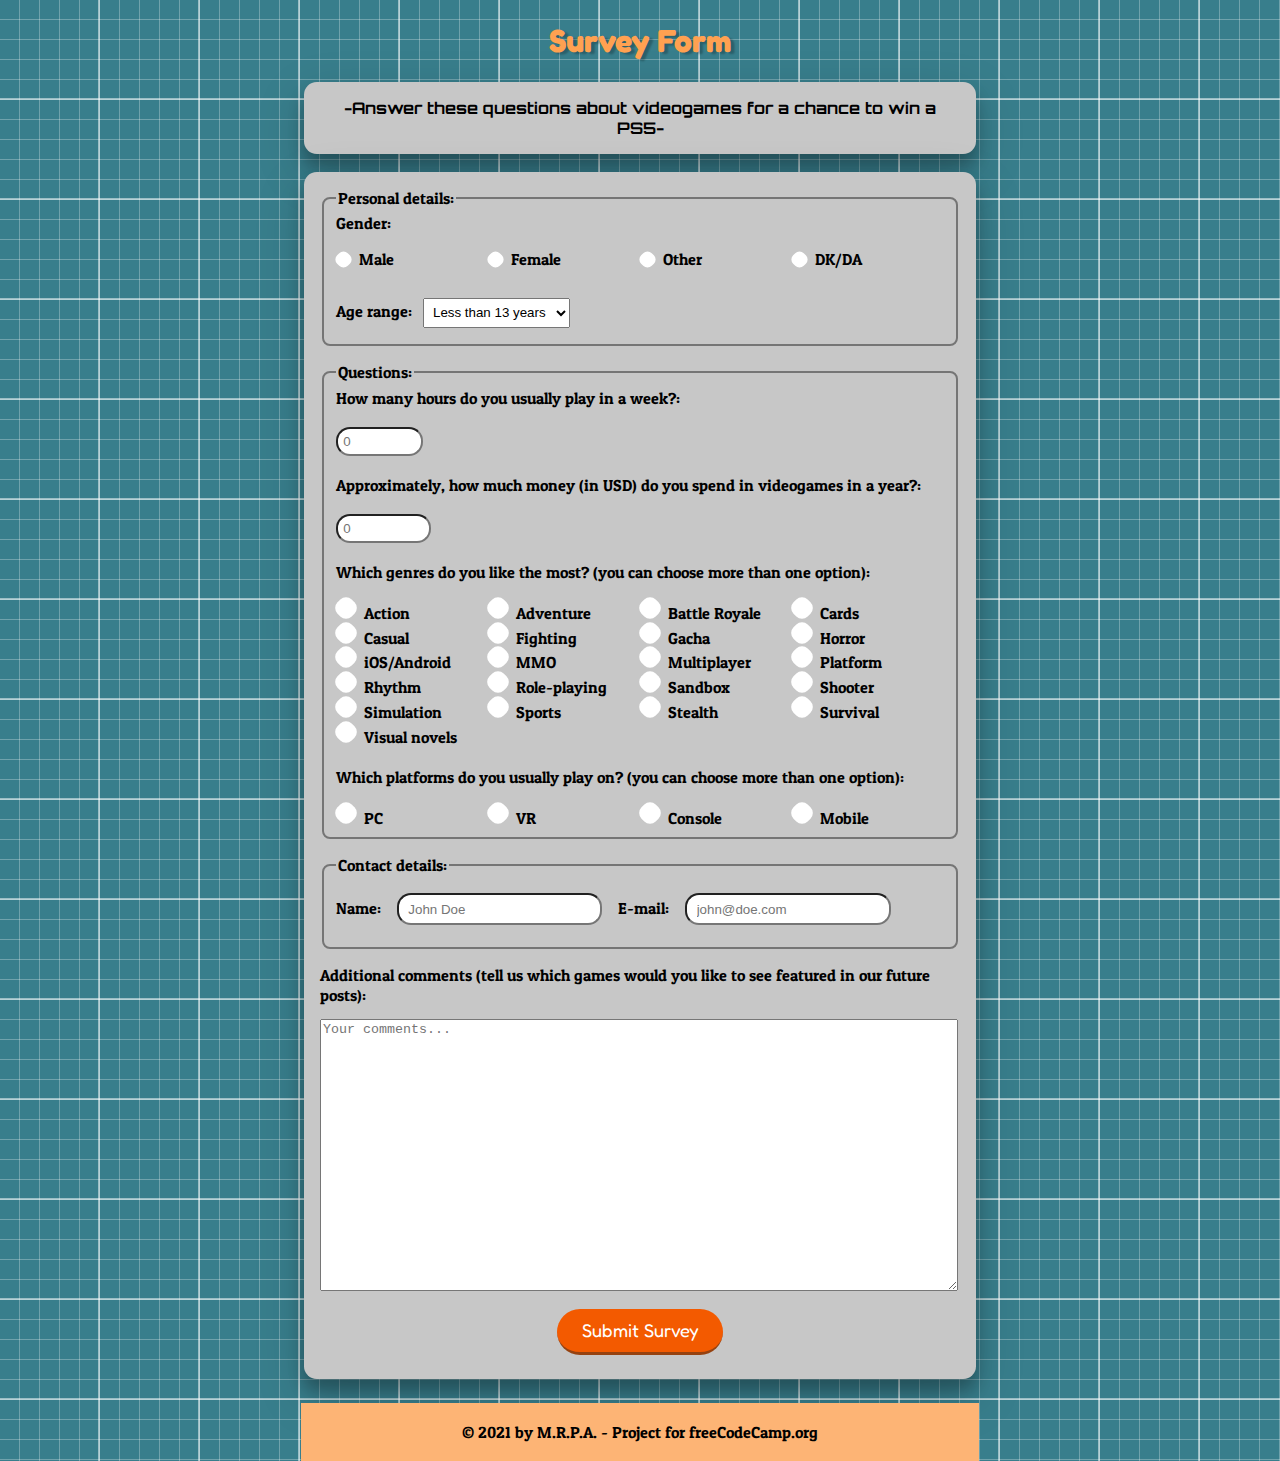
<file: fcc_projects/web_design/survey_form/index.html>
<!DOCTYPE html>
<html lang="en">
	<head>
		<link rel="stylesheet" href="styles.css" type="text/css">
		<link href="https://fonts.googleapis.com/css2?family=Fredoka+One&family=Patua+One&family=Orbitron:wght@500;700&display=swap" rel="stylesheet">
		<meta content="width=device-width, initial-scale=1" name="viewport"/>
		<title>Survey-Form</title>
	</head>
	<body>
		<script src="https://cdn.freecodecamp.org/testable-projects-fcc/v1/bundle.js"></script>
		<h1 id="title">Survey Form</h1>

		<p id="description">-Answer these questions about videogames for a chance to win a PS5-</p>
		<br>

		<form id="survey-form" action="#">
			<fieldset class="form-field">
				<legend>Personal details:</legend>
				<p>Gender:</p>
				<div class="columns">
					<label for="male">
						<input id="male" value="male" type="radio" name="gender">
						<span class="radio"></span>Male
					</label>
					<label for="female">
						<input id="female" value="female" type="radio" name="gender">
						<span class="radio"></span>Female
					</label>
					<label for="other">
						<input id="other" value="other" type="radio" name="gender">
						<span class="radio"></span>Other
					</label>
					<label for="dk-da">
						<input id="dk-da" value="dk-da" type="radio" name="gender">
						<span class="radio"></span>DK/DA
					</label>
				</div>
				<br>
				<label for="dropdown">Age range:
					<select id="dropdown" name="age-group">
						<option value="0-12">Less than 13 years</option>
						<option value="13-19">13-19 years</option>
						<option value="20-26">20-26 years</option>
						<option value="26-30">26-30 years</option>
						<option value="31-40">31-40 years</option>
						<option value="41-50">41-50 years</option>
						<option value="50-60">50-60 years</option>
						<option value="60+">More than 60 years</option>
					</select>
				</label>
			</fieldset>

			<fieldset class="form-field">
				<legend>Questions:</legend>
				<label id="number-label" for="number">How many hours do you usually play in a week?:<br>
					<input id="number" type="number" name="hours-played" min="0" max="168" step="0.5" placeholder="0"> 
				</label>
				<label for="expenses">Approximately, how much money (in USD) do you spend in videogames in a year?:<br>
					<input id="expenses" type="number" name="expenses" min="0" max="100000" placeholder="0">
				</label>
				<p>Which genres do you like the most? (you can choose more than one option):</p>
				<div class="columns-2">
					<label for="action">						
						<input id="action" value="action" type="checkbox" name="genres">
						<span class="checkmark"></span>Action
					</label>
					<label for="adventure">
						<input id="adventure" value="adventure" type="checkbox" name="genres">
						<span class="checkmark"></span>Adventure
					</label>
					<label for="battleroyale">
						<input id="battleroyale" value="battleroyale" type="checkbox" name="genres">
						<span class="checkmark"></span>Battle Royale
					</label>
					<label for="cards">
						<input id="cards" value="cards" type="checkbox" name="genres">
						<span class="checkmark"></span>Cards
					</label>
					<label for="casual">
						<input id="casual" value="casual" type="checkbox" name="genres">
						<span class="checkmark"></span>Casual
					</label>
					<label for="fighting">
						<input id="fighting" value="fighting" type="checkbox" name="genres">
						<span class="checkmark"></span>Fighting
					</label>
					<label for="gacha">
						<input id="gacha" value="gacha" type="checkbox" name="genres">
						<span class="checkmark"></span>Gacha
					</label>
					<label for="horror">
						<input id="horror" value="horror" type="checkbox" name="genres">
						<span class="checkmark"></span>Horror
					</label>
					<label for="mobile">
						<input id="mobile" value="mobile" type="checkbox" name="genres">
						<span class="checkmark"></span>iOS/Android
					</label>
					<label for="mmo">
						<input id="mmo" value="mmo" type="checkbox" name="genres">
						<span class="checkmark"></span>MMO
					</label>
					<label for="party">
						<input id="party" value="party" type="checkbox" name="genres">
						<span class="checkmark"></span>Multiplayer
					</label>
					<label for="platform">
						<input id="platform" value="platform" type="checkbox" name="genres">
						<span class="checkmark"></span>Platform
					</label>
					<label for="rhythm">
						<input id="rhythm" value="rythm" type="checkbox" name="genres">
						<span class="checkmark"></span>Rhythm
					</label>
					<label for="rpg">
						<input id="rpg" value="rpg" type="checkbox" name="genres">
						<span class="checkmark"></span>Role-playing
					</label>
					<label for="sandbox">
						<input id="sandbox" value="sandbox" type="checkbox" name="genres">
						<span class="checkmark"></span>Sandbox
					</label>
					<label for="shooter">
						<input id="shooter" value="shooter" type="checkbox" name="genres">
						<span class="checkmark"></span>Shooter
					</label>
					<label for="simulation">
						<input id="simulation" value="simulation" type="checkbox" name="genres">
						<span class="checkmark"></span>Simulation
					</label>
					<label for="sports">
						<input id="sports" value="sports" type="checkbox" name="genres">
						<span class="checkmark"></span>Sports
					</label>	
					<label for="stealth">
						<input id="stealth" value="stealth" type="checkbox" name="genres">
						<span class="checkmark"></span>Stealth
					</label>
					<label for="survival">
						<input id="survival" value="survival" type="checkbox" name="genres">
						<span class="checkmark"></span>Survival
					</label>
					<label for="vn">
						<input id="vn" value="vnovels" type="checkbox" name="genres">
						<span class="checkmark"></span>Visual novels
					</label>											
				</div>
				<br>
				<p>Which platforms do you usually play on? (you can choose more than one option):</p>
				<div class="columns">
					<label for="pc">
						<input id="pc" value="pc" type="checkbox" name="platform">
						<span class="checkmark"></span>PC
					</label>
					<label for="vr">
						<input id="vr" value="vr" type="checkbox" name="platform">
						<span class="checkmark"></span>VR
					</label>
					<label for="console">
						<input id="console" value="console" type="checkbox" name="platform">
						<span class="checkmark"></span>Console
					</label>
					<label for="portable">
						<input id="portable" value="portable" type="checkbox" name="platform">
						<span class="checkmark"></span>Mobile
					</label>
				</div>
			</fieldset>

			<fieldset class="form-field">
				<legend>Contact details:</legend>
				<label id="name-label" for="name">Name:    
					<input id="name" type="text" placeholder="John Doe" required>
				</label>
				<label id="email-label" for="email">E-mail:
					<input id="email" type="email" placeholder="john@doe.com" required>
				</label>
			</fieldset>

			<div class="form-field">Additional comments (tell us which games would you like to see featured in our future posts):  	
				<textarea placeholder="Your comments..."></textarea>
			</div>

			<div class="submit">
				<button id="submit" type="submit">Submit Survey</button>
			</div>
		</form>
		<footer>
			<div class="copyright">© 2021 by M.R.P.A. - Project for freeCodeCamp.org</div>
		</footer>
	</body>
</html>
</file>
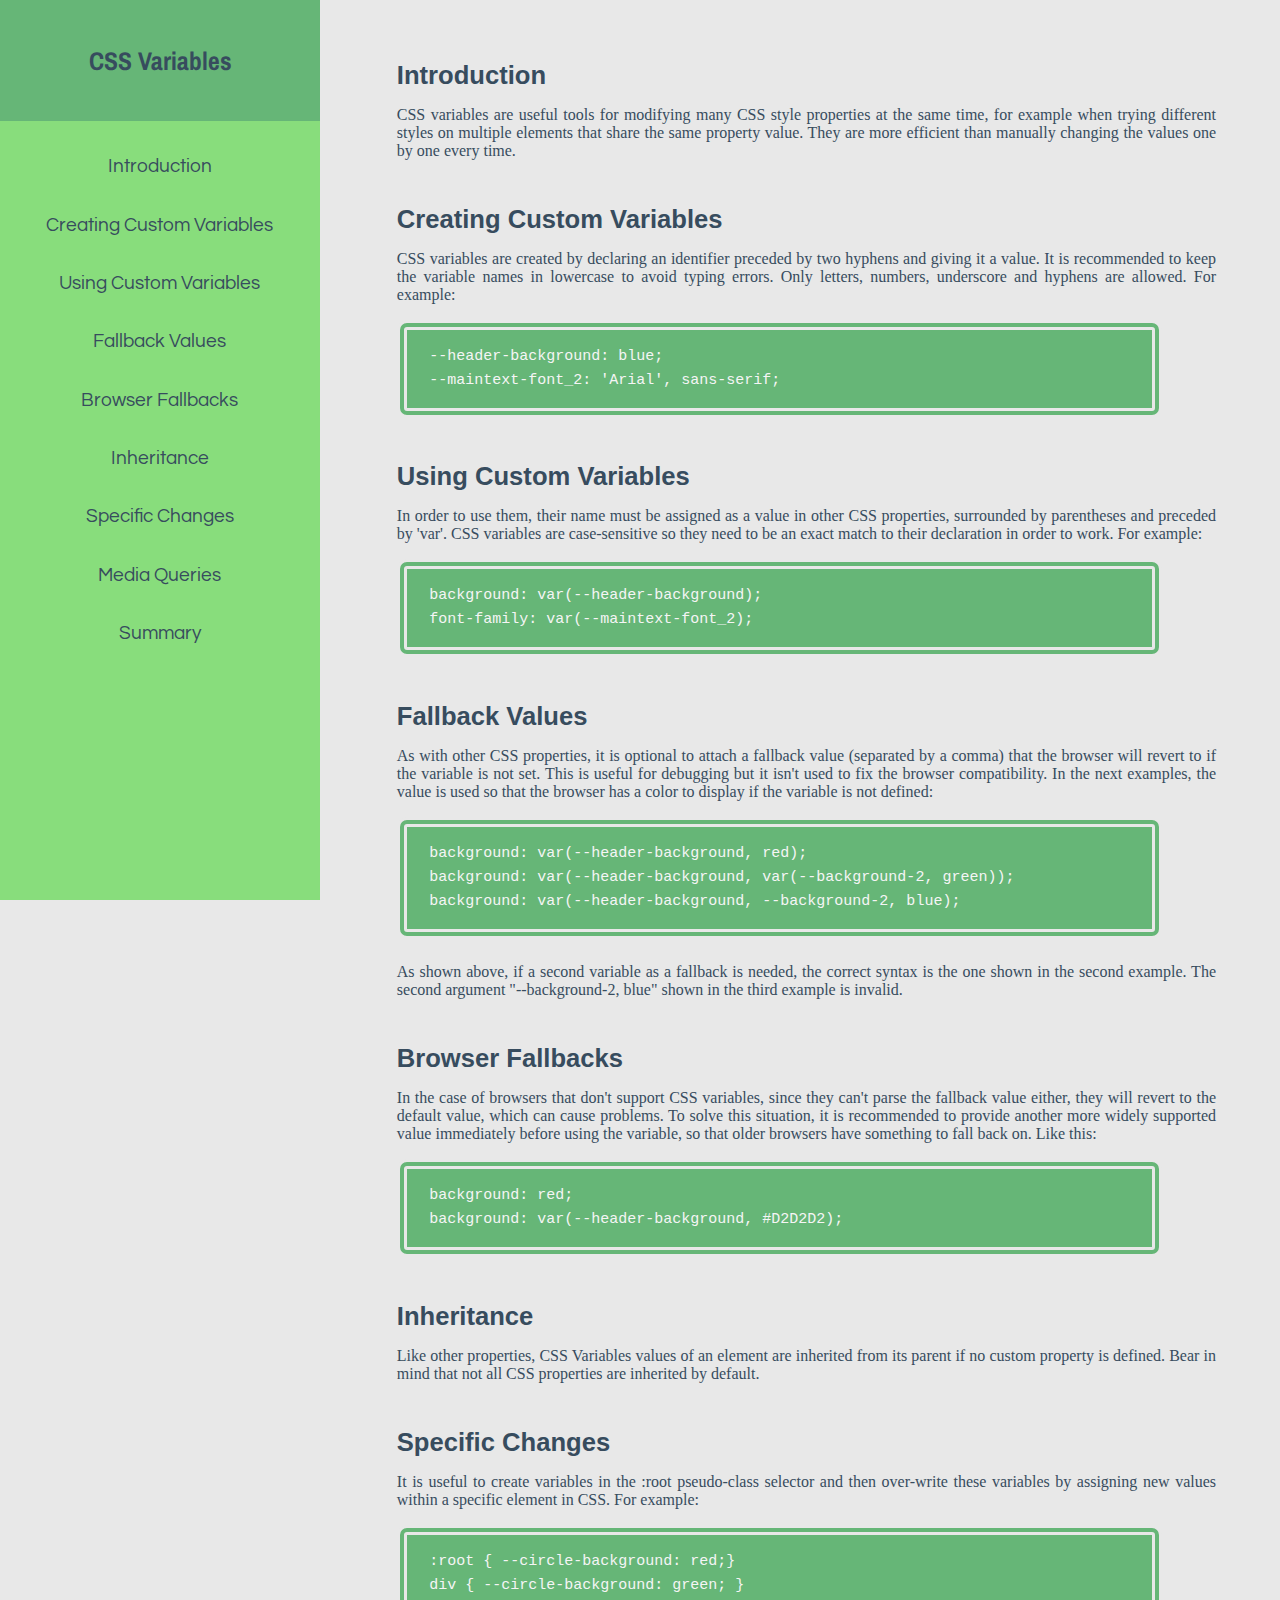
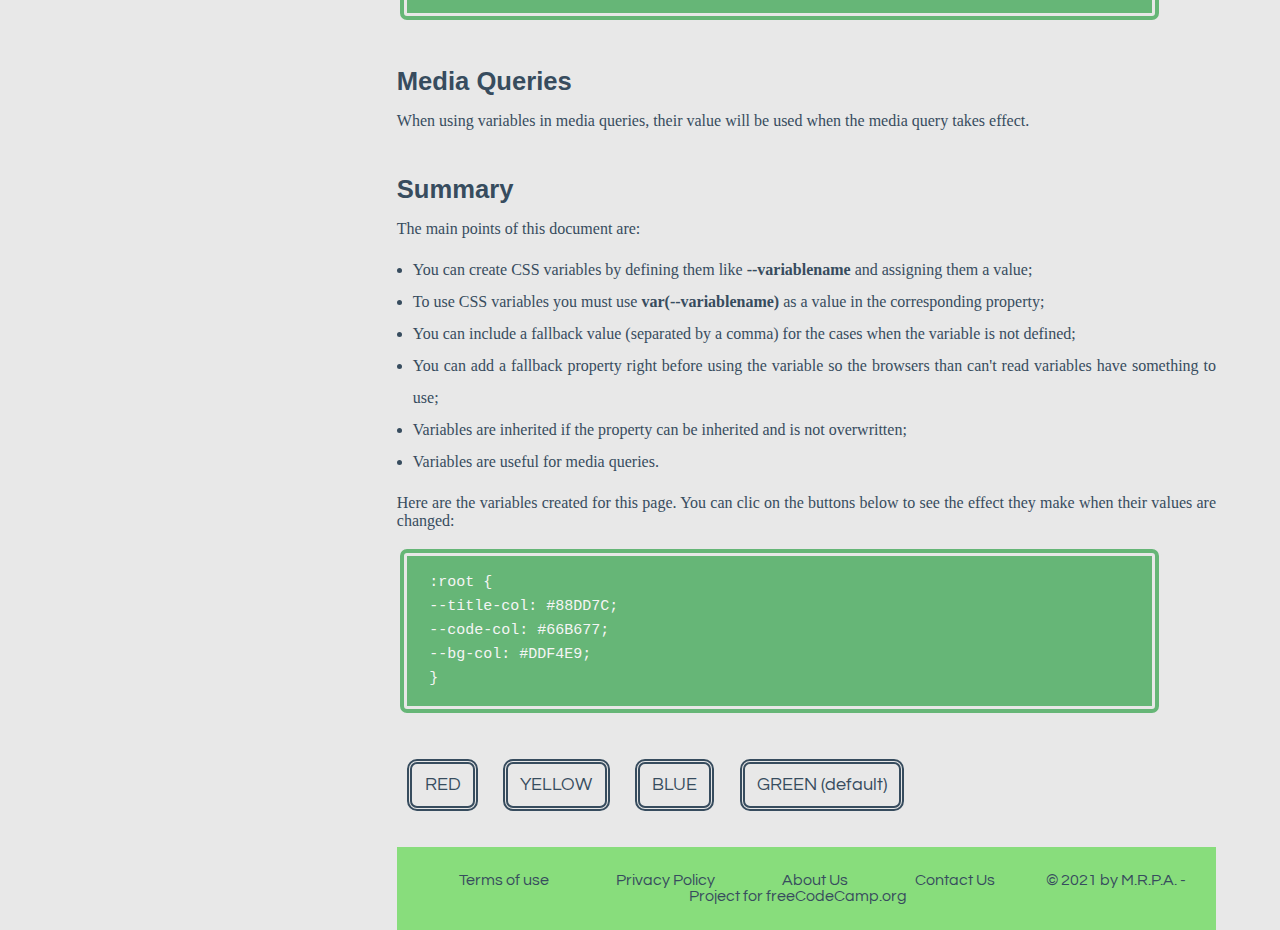
<file: fcc_projects/web_design/technical_documentation/index.html>
<!DOCTYPE html>
<html lang="en">
	<head>
		<link rel="stylesheet" href="styles.css" type="text/css">
		<link href="https://fonts.googleapis.com/css2?family=Archivo+Narrow&family=Questrial&display=swap" rel="stylesheet">
		<meta content="width=device-width, initial-scale=1" name="viewport"/>
		<title>Technical-Documentation</title>
	</head>
	<body>
		<script src="https://cdn.freecodecamp.org/testable-projects-fcc/v1/bundle.js"></script>
		<input id="red" type="radio" name="colors">
		<input id="yellow" type="radio" name="colors">
		<input id="blue" type="radio" name="colors">
		<input id="green" type="radio" name="colors">
		<nav id="navbar">
			<header>CSS Variables</header>
			<ul>
				<li>
					<a class="nav-link" href="#Introduction">Introduction</a>
				</li>
				<li>
					<a class="nav-link" href="#Creating_Custom_Variables">Creating Custom Variables</a>
				</li>
				<li>
					<a class="nav-link" href="#Using_Custom_Variables">Using Custom Variables</a>
				</li>
				<li>
					<a class="nav-link" href="#Fallback_Values">Fallback Values</a>
				</li>
				<li>
					<a class="nav-link" href="#Browser_Fallbacks">Browser Fallbacks</a>
				</li>
				<li>
					<a class="nav-link" href="#Inheritance">Inheritance</a>
				</li>
				<li>
					<a class="nav-link" href="#Specific_Changes">Specific Changes</a>
				</li>
				<li>
					<a class="nav-link" href="#Media_Queries">Media Queries</a>
				</li>
				<li>
					<a class="nav-link" href="#Summary">Summary</a>
				</li>
			</ul>  
		</nav>
		<main id="main-doc">
			<section class="main-section" id="Introduction">
				<header>Introduction</header>
				<p>CSS variables are useful tools for modifying many CSS style properties at the same time, for example when trying different styles on multiple elements that share the same property value. They are more efficient than manually changing the values one by one every time.</p>
			</section>
			<section class="main-section" id="Creating_Custom_Variables">
				<header>Creating Custom Variables</header>
				<p>CSS variables are created by declaring an identifier preceded by two hyphens and giving it a value. It is recommended to keep the variable names in lowercase to avoid typing errors. Only letters, numbers, underscore and hyphens are allowed. For example:</p>
				<code>--header-background: blue;<br>--maintext-font_2: 'Arial', sans-serif;</code>
			</section>
			<section class="main-section" id="Using_Custom_Variables">
				<header>Using Custom Variables</header>
				<p>In order to use them, their name must be assigned as a value in other CSS properties, surrounded by parentheses and preceded by 'var'. CSS variables are case-sensitive so they need to be an exact match to their declaration in order to work. For example:</p>
				<code>background: var(--header-background);<br>font-family: var(--maintext-font_2);</code>
			</section>
			<section class="main-section" id="Fallback_Values">
				<header>Fallback Values</header>
				<p>As with other CSS properties, it is optional to attach a fallback value (separated by a comma) that the browser will revert to if the variable is not set. This is useful for debugging but it isn't used to fix the browser compatibility. In the next examples, the value is used so that the browser has a color to display if the variable is not defined:</p>
				<code>background: var(--header-background, red); <br>background: var(--header-background, var(--background-2, green)); <br>background: var(--header-background, --background-2, blue);</code>
				<p>As shown above, if a second variable as a fallback is needed, the correct syntax is the one shown in the second example. The second argument "--background-2, blue" shown in the third example is invalid.</p>
			</section>
			<section class="main-section" id="Browser_Fallbacks">
				<header>Browser Fallbacks</header>
				<p>In the case of browsers that don't support CSS variables, since they can't parse the fallback value either, they will revert to the default value, which can cause problems. To solve this situation, it is recommended to provide another more widely supported value immediately before using the variable, so that older browsers have something to fall back on. Like this:</p>
				<code>background: red;<br> background: var(--header-background, #D2D2D2);</code>
			</section>
			<section class="main-section" id="Inheritance">
				<header>Inheritance</header>
				<p>Like other properties, CSS Variables values of an element are inherited from its parent if no custom property is defined. Bear in mind that not all CSS properties are inherited by default.</p>
			</section>
			<section class="main-section" id="Specific_Changes">
				<header>Specific Changes</header>
				<p>It is useful to create variables in the :root pseudo-class selector and then over-write these variables by assigning new values within a specific element in CSS. For example:</p>
				<code>:root { --circle-background: red;} <br>div { --circle-background: green; }</code>
			</section>
			<section class="main-section" id="Media_Queries">
				<header>Media Queries</header>
				<p>When using variables in media queries, their value will be used when the media query takes effect.</p>
			</section>
			<section class="main-section" id="Summary">
				<header>Summary</header>
				<p>The main points of this document are:</p>
				<ul>
					<li>
						You can create CSS variables by defining them like <b>--variablename</b> and assigning them a value;
					</li>
					<li>
						To use CSS variables you must use <b>var(--variablename)</b> as a value in the corresponding property;
					</li>
					<li>
						You can include a fallback value (separated by a comma) for the cases when the variable is not defined;
					</li>
					<li>
						You can add a fallback property right before using the variable so the browsers than can't read variables have something to use;
					</li>
					<li>
						Variables are inherited if the property can be inherited and is not overwritten;
					</li>
					<li>
						Variables are useful for media queries.
					</li>
				</ul>
				<p>Here are the variables created for this page. You can clic on the buttons below to see the effect they make when their values are changed:</p>
				<code>:root {<br>--title-col: #88DD7C;<br>--code-col: #66B677;<br>--bg-col: #DDF4E9;<br>} </code>
			</section>
			<label for="red">RED</label>
			<label for="yellow">YELLOW</label>
			<label for="blue">BLUE</label>
			<label for="green">GREEN (default)</label>
			<br>
			<footer>
				<div>
					<span><a href="#">Terms of use</a></span>
					<span><a href="#">Privacy Policy</a></span>
					<span><a href="#">About Us</a></span>
					<span><a href="#">Contact Us</a></span>
					<span>© 2021 by M.R.P.A. - Project for freeCodeCamp.org</span>
				</div>
			</footer>
		</main>
	</body>
</html>
</file>
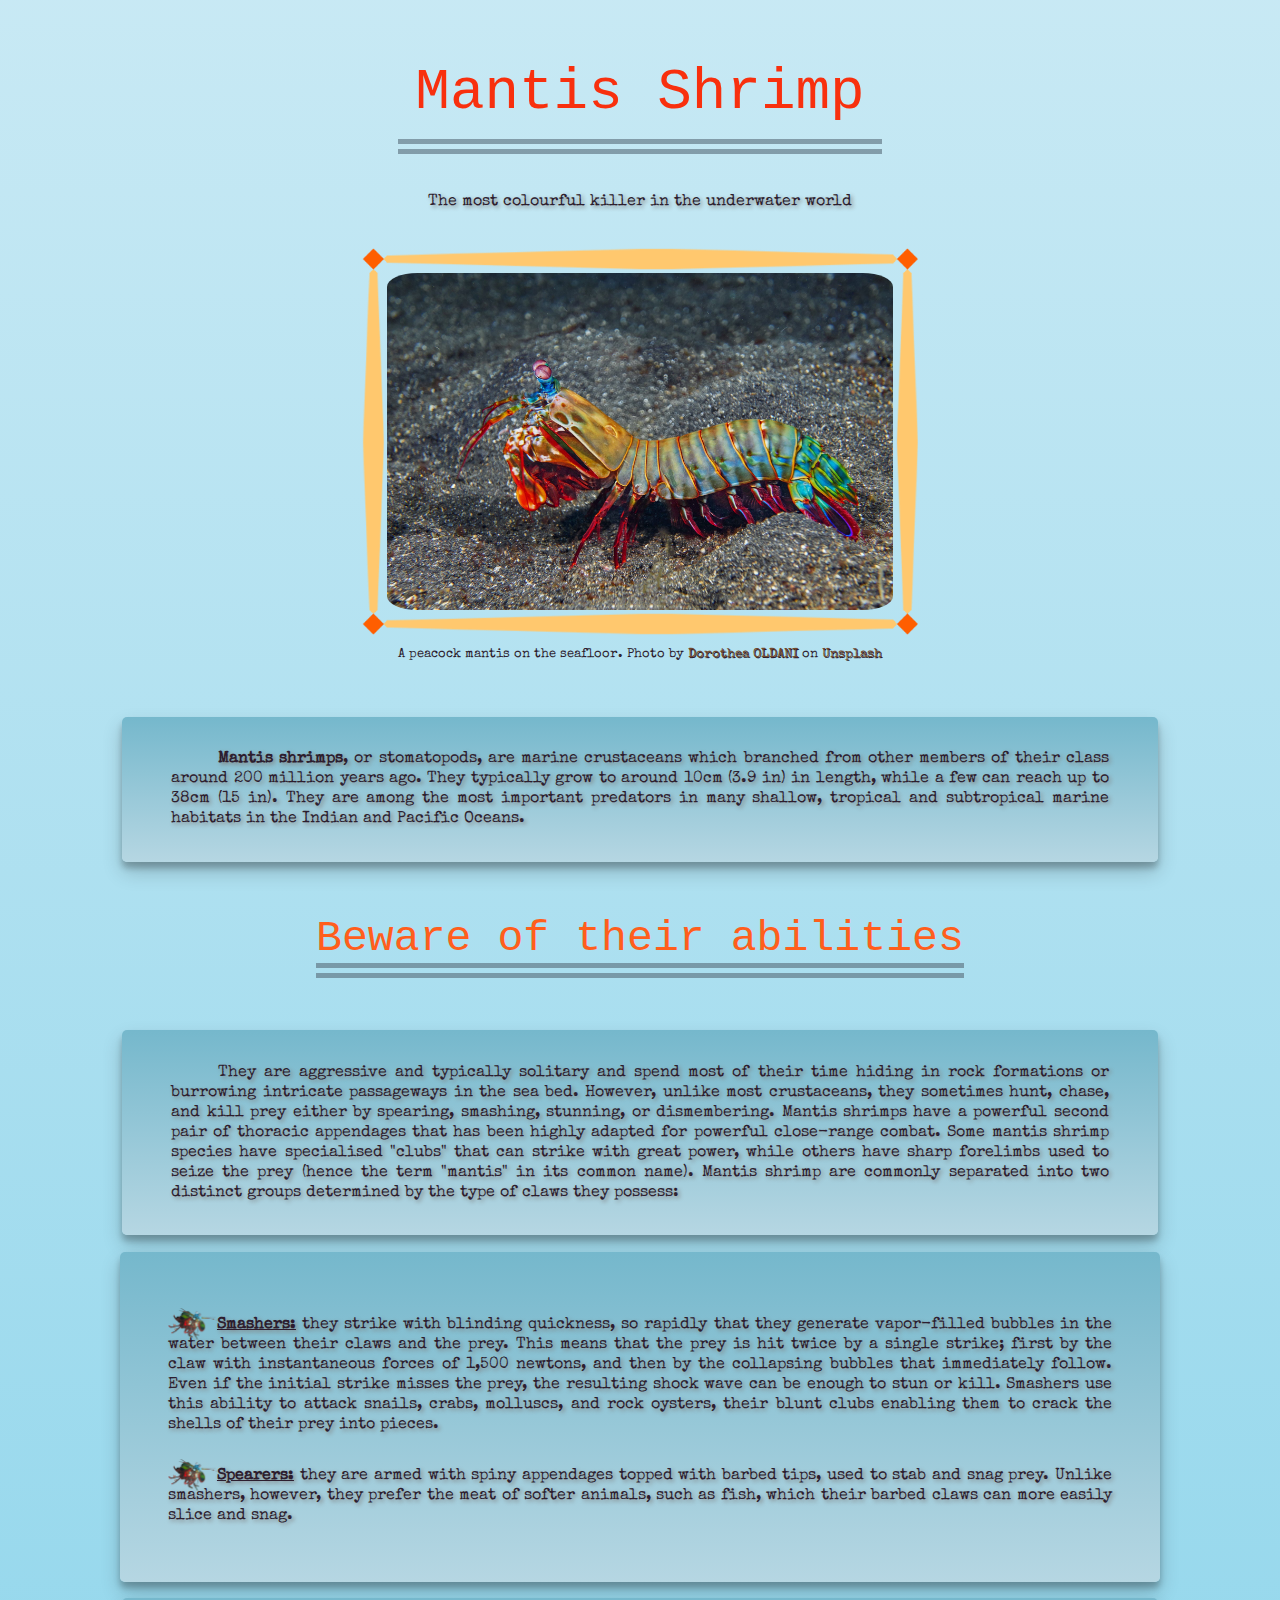
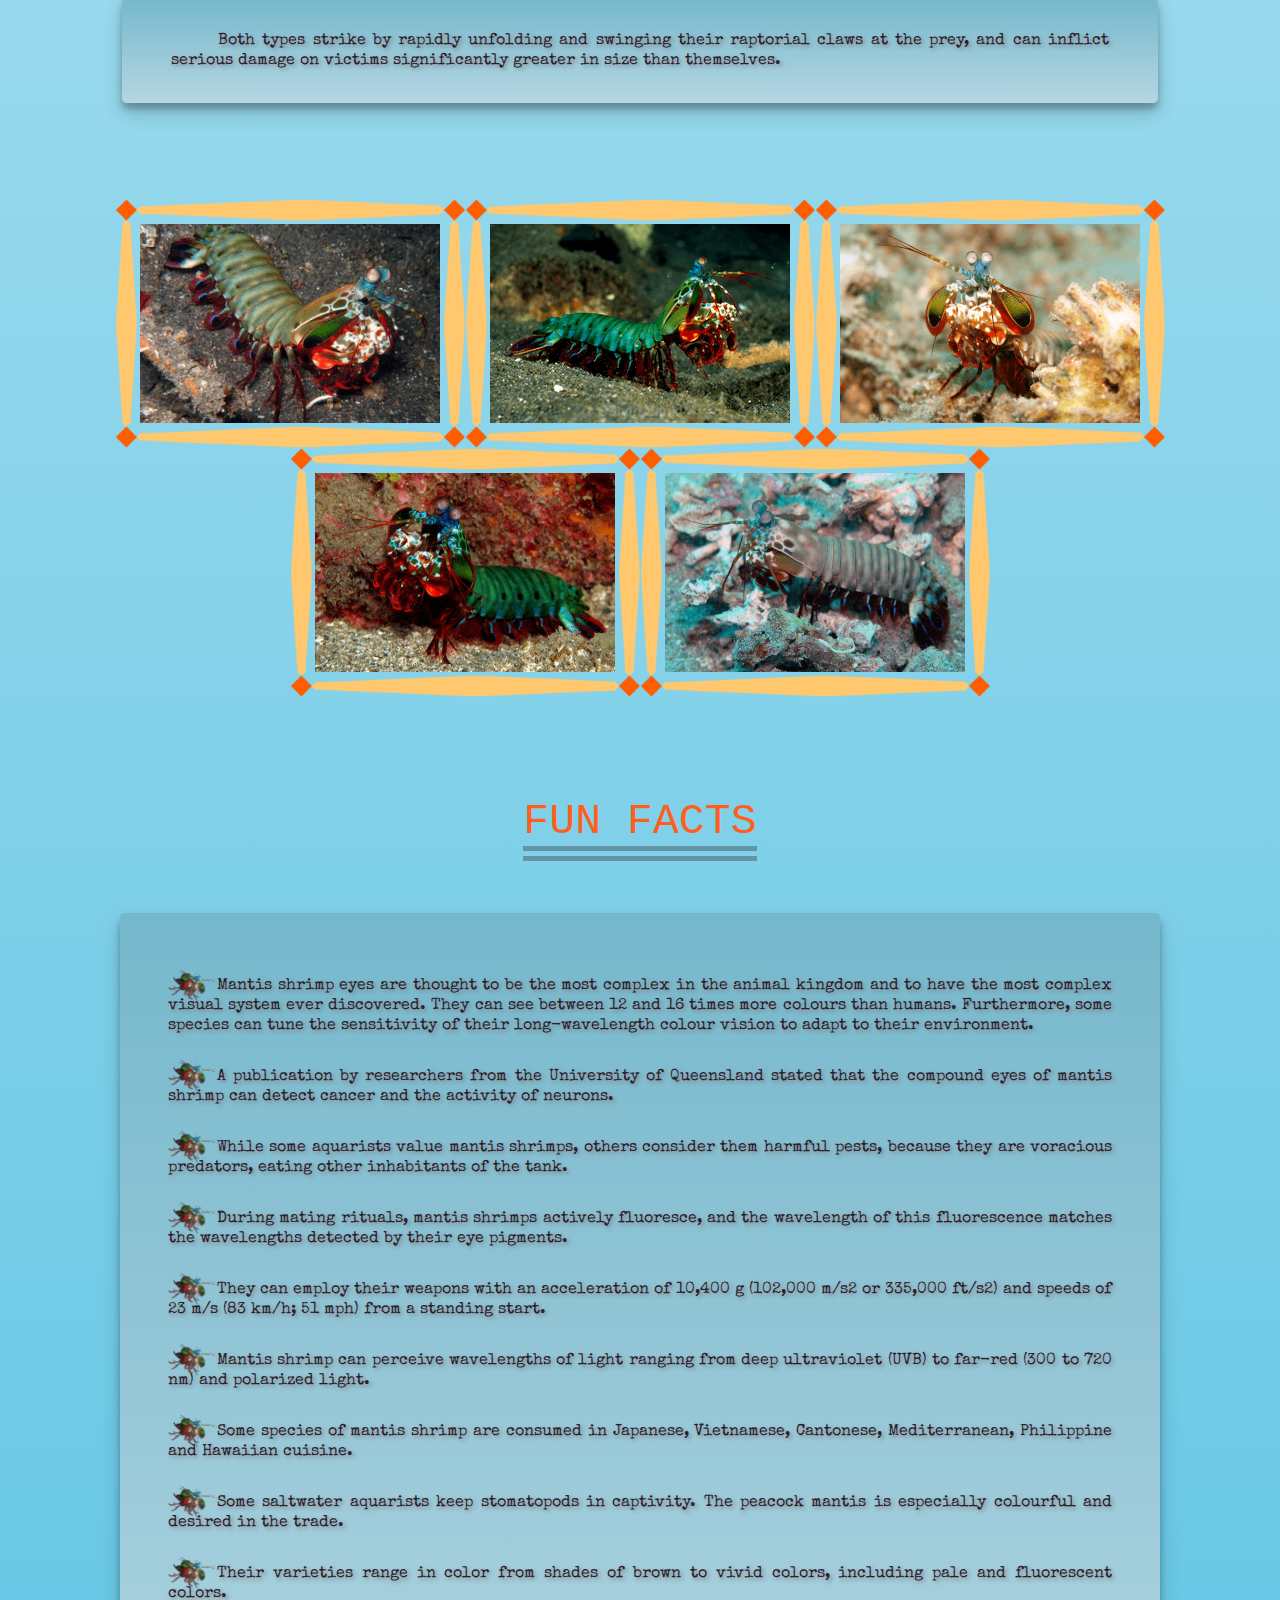
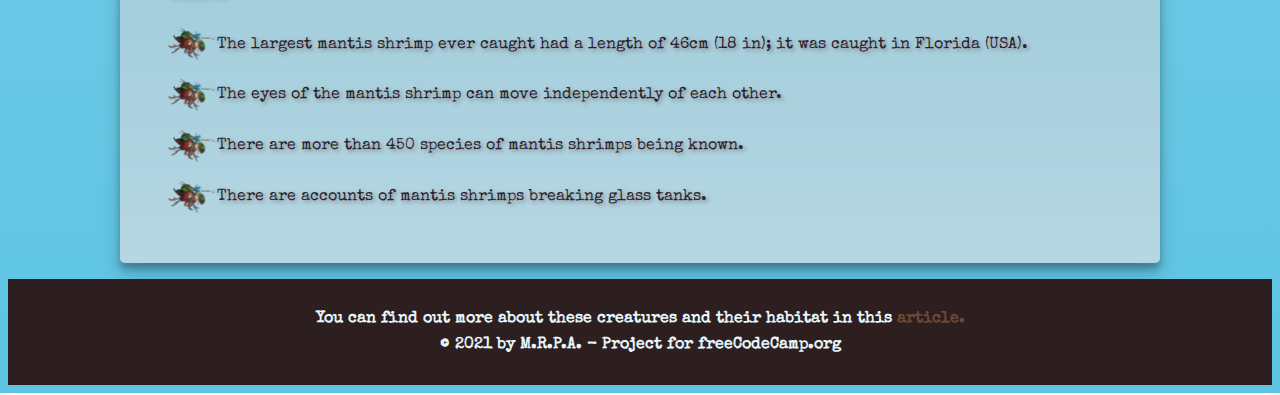
<file: fcc_projects/web_design/tribute_page/index.html>
<!DOCTYPE html>
<html lang="en">
	<head>
		<link rel="stylesheet" href="styles.css" type="text/css"/>
		<link href="https://fonts.googleapis.com/css2?family=Permanent+Marker&family=Special+Elite&display=swap" rel="stylesheet" type="text/css">
		<meta content="width=device-width, initial-scale=1" name="viewport"/>
		<title>Tribute-Page</title>
	</head>
	<body>
		<script src="https://cdn.freecodecamp.org/testable-projects-fcc/v1/bundle.js"></script>
		<div id="main">
			<h1 id="title">Mantis Shrimp</h1>
			
			<p class="sub-title">The most colourful killer in the underwater world</p>
			
			<div id="img-div">
				<img id="image" class="frame" src="images/Main_mantis.jpg" alt="A peacock mantis on the seafloor.">
				<div id="img-caption">A peacock mantis on the seafloor. Photo by <a href="https://unsplash.com/@dorographie?utm_source=unsplash&amp;utm_medium=referral&amp;utm_content=creditCopyText" target="_blank">Dorothea OLDANI</a> on <a href="https://unsplash.com/?utm_source=unsplash&amp;utm_medium=referral&amp;utm_content=creditCopyText" target="_blank">Unsplash</a></div>
			</div>
			
			<p id="tribute-info" class="box"> <b>Mantis shrimps</b>, or stomatopods, are marine crustaceans which branched from other members of their class around 200 million years ago. They typically grow to around 10cm (3.9 in) in length, while a few can reach up to 38cm (15 in). They are among the most important predators in many shallow, tropical and subtropical marine habitats in the Indian and Pacific Oceans.</p>

			<h2>Beware of their abilities</h2>

			<p class="box">They are aggressive and typically solitary and spend most of their time hiding in rock formations or burrowing intricate passageways in the sea bed. However, unlike most crustaceans, they sometimes hunt, chase, and kill prey either by spearing, smashing, stunning, or dismembering. Mantis shrimps have a powerful second pair of thoracic appendages that has been highly adapted for powerful close-range combat. Some mantis shrimp species have specialised "clubs" that can strike with great power, while others have sharp forelimbs used to seize the prey (hence the term "mantis" in its common name). Mantis shrimp are commonly separated into two distinct groups determined by the type of claws they possess:</p>
			
			<ul class="list-icon">
				<li><b><ins>Smashers:</ins></b> they strike with blinding quickness, so rapidly that they generate vapor-filled bubbles in the water between their claws and the prey. This means that the prey is hit twice by a single strike; first by the claw with instantaneous forces of 1,500 newtons, and then by the collapsing bubbles that immediately follow. Even if the initial strike misses the prey, the resulting shock wave can be enough to stun or kill. Smashers use this ability to attack snails, crabs, molluscs, and rock oysters, their blunt clubs enabling them to crack the shells of their prey into pieces.</li>
				<li><b><ins>Spearers:</ins></b> they are armed with spiny appendages topped with barbed tips, used to stab and snag prey. Unlike smashers, however, they prefer the meat of softer animals, such as fish, which their barbed claws can more easily slice and snag.</li>
			</ul>

			<p class="box">Both types strike by rapidly unfolding and swinging their raptorial claws at the prey, and can inflict serious damage on victims significantly greater in size than themselves.</p>

			<div class="gallery">
				<img class="frame" src="images/Mantis_1.png" alt="A peacock mantis.">
				<img class="frame" src="images/Mantis_2.png" alt="Another peacock mantis.">
				<img class="frame" src="images/Mantis_3.png" alt="A peacock mantis facing forwards.">
				<img class="frame" src="images/Mantis_4.png" alt="A peacock mantis facing left.">
				<img class="frame" src="images/Mantis_5.png" alt="A young peacock mantis with softer colours.">
			</div>

			<h2>FUN FACTS</h2>

			<ul class="list-icon">
				<li>Mantis shrimp eyes are thought to be the most complex in the animal kingdom and to have the most complex visual system ever discovered. They can see between 12 and 16 times more colours than humans. Furthermore, some species can tune the sensitivity of their long-wavelength colour vision to adapt to their environment.</li>
				<li>A publication by researchers from the University of Queensland stated that the compound eyes of mantis shrimp can detect cancer and the activity of neurons.</li>
				<li>While some aquarists value mantis shrimps, others consider them harmful pests, because they are voracious predators, eating other inhabitants of the tank.</li>
				<li>During mating rituals, mantis shrimps actively fluoresce, and the wavelength of this fluorescence matches the wavelengths detected by their eye pigments.</li>
				<li>They can employ their weapons with an acceleration of 10,400 g (102,000 m/s2 or 335,000 ft/s2) and speeds of 23 m/s (83 km/h; 51 mph) from a standing start.</li>
				<li>Mantis shrimp can perceive wavelengths of light ranging from deep ultraviolet (UVB) to far-red (300 to 720 nm) and polarized light.</li>
				<li>Some species of mantis shrimp are consumed in Japanese, Vietnamese, Cantonese, Mediterranean, Philippine and Hawaiian cuisine.</li>
				<li>Some saltwater aquarists keep stomatopods in captivity. The peacock mantis is especially colourful and desired in the trade.</li>
				<li>Their varieties range in color from shades of brown to vivid colors, including pale and fluorescent colors.</li>
				<li>The largest mantis shrimp ever caught had a length of 46cm (18 in); it was caught in Florida (USA).</li>
				<li>The eyes of the mantis shrimp can move independently of each other.</li>
				<li>There are more than 450 species of mantis shrimps being known.</li>
				<li>There are accounts of mantis shrimps breaking glass tanks.</li>
			</ul>

			<footer>
				You can find out more about these creatures and their habitat in this <a id="tribute-link" href="https://en.wikipedia.org/wiki/Mantis_shrimp" target="_blank">article.</a>
				<div class="copyright">© 2021 by M.R.P.A. - Project for freeCodeCamp.org</div>
			</footer>
		</div>
	</body>
</html>
</file>
<file: fcc_projects/web_design/survey_form/styles.css>
html {
	font-size: 100%;
}

#title {
	text-align: center;
	color: #ffa151;
	font-family: 'Fredoka One', cursive;
	text-shadow: 4px 2px 2px rgba(0,0,0,0.24);
}

#description {
	text-align: center;
	font-family: 'Orbitron', cursive;
	font-weight: bold;
}

body {
  margin: 0;
  background-color: #387e8c;
  background-image:
    linear-gradient(rgba(255,255,255,.5) 2px, transparent 2px),
    linear-gradient(90deg, rgba(255,255,255,.5) 2px, transparent 2px),
    linear-gradient(rgba(255,255,255,.28) 1px, transparent 1px),
    linear-gradient(90deg, rgba(255,255,255,.28) 1px, transparent 1px);
  background-size: 100px 100px, 100px 100px, 20px 20px, 20px 20px;
  background-position: -2px -2px, -2px -2px, -1px -1px, -1px -1px;
}

p {
  margin-top: 0;
}

fieldset {
  margin-bottom: 1em;
  border: 2px solid #757575;
  -moz-border-radius: 8px;
  -webkit-border-radius: 8px;
  border-radius: 8px;
}

.columns {
  display: grid;
  grid-template-columns: repeat(auto-fill, minmax(8em, 1fr));
}

.columns-2 {
  display: grid;
  grid-template-columns: repeat(auto-fill, minmax(8em, 1fr));
}

form, #description {
	max-width: 40em;
	margin: 0 auto 0 auto;
	padding: 1em;
	border-radius: .8em;
	background: #c7c7c7;
	box-shadow: 0 12px 16px 0 rgba(0,0,0,0.24), 0 17px 50px 0 rgba(0,0,0,0.19);
}

form { 
	font-family: 'Patua One', cursive;
	text-align: left;
}

#email, #name {
  padding-top: .5em;
  padding-bottom: .5em;
  padding-left: .7em;
  width: auto;
  min-width: 190px;
  margin: 0.9em;
}

@media screen and (max-width: 500px) {
	form {
    max-width: 100%;
  }
}

@media screen and (max-width: 360px) {
  #email, #name {
    min-width: auto;
  }
}

@media screen and (min-width: 692px) {
  footer {
    max-width: 40em;
    margin: auto;
  }
}

label {
	display: inline-block;
  vertical-align: middle;
  cursor: pointer;
  position: relative;
}

select {
	margin: .5em;
	display: inline-block;
	padding: .4em;
}

#number, #expenses {
	padding: .4em;
  margin: 1.4em 0 1.4em 0;
}

input[type="text"], input[type="email"], input[type="number"] {
	border-radius: 14px;
}

input[type="checkbox"], input[type="radio"] {
  display: none;
}

.checkmark, .radio {
  display: inline-block;
  cursor: pointer;
  position: relative;
  background-color: #fff;
  width: 20px;
  height: 20px;
  vertical-align: -4px;
  border-radius: 40%;
  transform: rotate(45deg);
  margin-right: 0.5em;
  margin-bottom: 0.3em;
}

.radio {
  width: 15px;
  height: 15px;
  vertical-align: middle;
}

span:hover { 
  transform: scale(1.25) rotate(45deg); 
}

input[type="checkbox"]:checked + span:before {
  content: "";
  width: 3px;
  height: 14px;
  border-radius: 50% 0 0 0;
  background: #f35a00;
  top: 1px;
  left: 12px;
  position: absolute;
}

input[type="checkbox"]:checked + span:after {
  content: "";
  width: 7px;
  height: 3px;
  border-radius: 50% 0 0 0;
  background: #f35a00;
  position: absolute;
  top: 12px;
  left: 6px;
}

input[type=radio]:checked ~ .radio {
  border: 3px solid #f35a00;
}

input[type="radio"]:checked + span:before {
  content: '';
  display: inline-block;
  height: 10px;
  width: 10px;
  background: #f35a00;
  border-radius: 50%;
  position: absolute;
  top: 2px;
  left: 2px;
}

textarea {
  width: 47.4em;
  max-width: 99%; 
  height: 20em;
  min-height: 5em;
  max-height: 50vh;
  resize: vertical;
  margin: 1em 0 1em 0;
}

.submit {
  display: flex;
  justify-content: center;
  margin-bottom: .5em;
}

#submit {
  background-color: #f35a00;
  border-radius: 25px;
  font-family: 'Fredoka One', cursive;
  font-size: 1.15em;
  border: none;
  height: 2.5em;
  width: 9em;
  color: #fff;
  border-bottom: 3px solid #964210;
}

#submit:hover {
  background-color: #ffa151;
  box-shadow: 0 7px 7px 0 rgba(0,0,0,0.35);
  border-bottom: 3px solid #a0661e;
}

button:active {
  background-color: #964210;
  box-shadow: 0 5px #666;
  transform: translateY(4px);
}

footer {
  font-family: 'Patua One', cursive;
  margin-top: 1.5em;
  padding: 1.2em;
  text-align: center;
  background-color: #FDB475;
}
</file>
<file: fcc_projects/web_design/technical_documentation/styles.css>
:root {
  --title-col: #88DD7C;
  --code-col: #66B677;
  --bg-col: #E8E8E8;
}

html {
	font-size: 100%;
}

body {
  background-color: #E8E8E8;
  background-color: var(--bg-col);
  margin: 0;
}

#main-doc {
  margin-left: 23em;
  margin-top: 3em;
  margin-right: 4em;
  padding-left: 1.8em;
  display: inline-block;
  color: #374C5E;
  text-align: justify;
}

nav header {
  text-align: center;
  font-family: 'Archivo Narrow', sans-serif;
  background-color: #66B677;
  background-color: var(--code-col);
  color: #374C5E;
  padding: 1.7em;
}

header {
  padding-top: 0.5em;
  font-family: Arial, sans-serif;
  font-weight: bold;
  font-size: 1.6em;
  text-align: left;
}

#navbar {
  background-color: #88DD7C;
  background-color: var(--title-col);
  width: 320px;
  height: 100%;
  position: fixed;
}

#navbar li {
  font-family: 'Questrial', sans-serif;
  font-size: 1.2em;
  list-style: none;
  text-align: center;
}

ul {
  margin-top: 1em;
  padding: 0;
}

a {
  display: block;
  text-decoration: none;
  color: #374C5E;
  padding: 1em;
  width: 88%;
}

#navbar li:hover {
  background-color: #66B677;
  background-color: var(--code-col);
  border: 7px inset var(--bg-col);
}

hr {
  margin: 0;
}

p, li {
  font-family: 'Georgia', serif;
}

#main-doc li {
  margin-left: 1em;
  line-height: 2em;
}

code {
  background: #66B677;
  background-color: var(--code-col);
  border: 10px double var(--bg-col);
  border-radius: 10px;
  color: #F5F5F5;
  font-family: monospace;
  font-size: 15px;
  line-height: 1.6;
  text-align: left;
  max-width: 700px;
  margin-bottom: 1.6em;
  padding: 1em 1.5em;
  display: block;
}

section {
  margin-bottom: 2em;
}

label {
  display: inline-block;
  font-family: 'Questrial', sans-serif;
  font-size: 1.1em;
  padding: 0.7em;
  margin: 0.6em;
  margin-bottom: 2em;
  border: 5px double #374C5E;
  border-radius: 10px;
  cursor: pointer;
  text-align: center;
}

input[type="radio"] {
  display: none;
}

footer div {
  background-color: #88DD7C;
  background-color: var(--title-col);
  font-family: 'Questrial', sans-serif;
  padding: 1.6em;
  text-align: center;
}

#red:checked ~ nav, #red:checked ~ #main-doc {
  --title-col: #DD7C7C;
  --code-col: #B66666;
}

#yellow:checked ~ nav, #yellow:checked ~ #main-doc {
  --title-col: #DDCF7C;
  --code-col: #B6AB66;
}

#blue:checked ~ nav, #blue:checked ~ #main-doc {
  --title-col: #7C9CDD;
  --code-col: #667DB6;
}

#green:checked ~ nav, #green:checked ~ #main-doc {
  --title-col: #88DD7C;
  --code-col: #66B677;
}

footer a {
  display: inline;
}

footer a:hover {
  text-decoration: underline;
}

footer span {
  padding: 1em;
}

@media screen and (max-width: 799px) {
  #main-doc {
    margin: 2em;
    margin-bottom: 0;
    padding-left: 0;
  }
  nav header {
    font-size: 1.3em;
    padding: 0.4em;
    margin: 0;
  }
  #navbar {
    position: relative;
    border: 1px solid #374C5E;
    top: 0;
    width: auto;
    max-height: 250px;
    overflow: auto;
  }
  #navbar a {
    font-size: 1em;
    padding: 0.6em;
    margin: auto;
  }
  #navbar ul {
    margin-top: 0;
    margin-bottom: 0;
  }
  label {
    display: block;
    margin: 1em;
    margin-bottom: 2em;
  }
  footer {
    margin: -2em;
  }
}
</file>
<file: fcc_projects/web_design/tribute_page/styles.css>
html {
  font-size: 100%;
}

#main {
  text-align: center;
}

body {
  background: #C8E9F4; /* Old browsers */
  background: -moz-linear-gradient(top, hsl(195,67%,87%) 0%, hsl(194,71%,63%) 100%); /* FF3.6-15 */
  background: -webkit-linear-gradient(top, hsl(195,67%,87%) 0%,hsl(194,71%,63%) 100%); /* Chrome10-25,Safari5.1-6 */
  background: linear-gradient(to bottom, hsl(195,67%,87%) 0%,hsl(194,71%,63%) 100%); /* W3C, IE10+, FF16+, Chrome26+, Opera12+, Safari7+ */
  filter: progid:DXImageTransform.Microsoft.gradient( startColorstr='#C8E9F4', endColorstr='#5eC5E4',GradientType=0 ); /* IE6-9 */
}

h1 {
  font-size: calc(2em + 2vw);
  line-height: 1em;
  color: #F8300E;
}

.sub-title {
  text-align: center;
  padding-bottom: 20px;
  text-indent: 0px;
  margin: 0 1em 0 1em;
}

h2 {
  display: inline-block;
  font-family: 'Permanent Marker', monospace;
  font-weight: 300;
  color: #FF5E1C;
  font-size: calc(1.5em + 1.5vw);
  border: 15px #55677596;
  border-style: none none double none;
}

#img-div {
  margin: auto;
  padding-top: 1em;
  align-items: center;
}

#image {
  max-width: 40%;
  height: auto;
  border-radius: 10%;
  display: block;
  margin: 0 auto;
}

#img-caption {
  text-align: center;
  font-size: small;
  font-family: 'Special Elite', monospace;
  color: #2D1E2F;
  padding-top: 1em;
  padding-bottom: 3em;
}

.frame {
  border: 25px solid transparent;
  border-image: url(images/border.png) 40% stretch;
}

.gallery {
  display: flex;
  flex-wrap: wrap;
  align-items: center;
  justify-content: center;
  margin: 4em;
  padding-top: 2em;
}

a:link {
  color: #71492E;
  text-decoration: none;
  text-shadow: 1px 1px #2D1E2F;
}

a:visited {
  color: #ff4700;
  text-decoration: none;
}

a:hover {
  color: #F7B32B;
}

a:active {
  color: gray;
  text-decoration: none;
}

#title {
  font-family: 'Permanent Marker', monospace;
  font-weight: 400;
  padding: .3em;
  display: inline-block;
  border: 15px #55677596;
  border-style: none none double none;
}

li, p {
  text-align: justify;
  font-family: 'Special Elite', monospace;
  color: #2D1E2F;
  font-size: calc(.7em + .4vw);
  justify-content: center;
  line-height: 20px;
  text-shadow: 2px 2px 4px gray;
}

p {
  text-indent: 5%;
  padding-bottom: 1em;
}

.list-icon {
  list-style: none;
}

.list-icon li::before {   
  content: "";
  width: 3em;
  height: 3em;
  display: inline-block;
  background-image: url("images/icon-mantis.png");
  background-repeat: no-repeat;
  background-position: left center;
  background-origin: content-box;
  background-size: 100%;
  position: relative;
  top: 1rem;
  bottom: 1rem;
  vertical-align: text-bottom;
}

.box, ul {
  background: #dbebf1; /* Old browsers */
  background: -moz-linear-gradient(bottom, hsl(196,44%,80%) 0%, hsl(194,46%,63%) 100%); /* FF3.6-15 */
  background: -webkit-linear-gradient(bottom, hsl(196,44%,80%) 0%,hsl(194,46%,63%) 100%); /* Chrome10-25,Safari5.1-6 */
  background: linear-gradient(to top, hsl(196,44%,80%) 0%,hsl(194,46%,63%) 100%); /* W3C, IE10+, FF16+, Chrome26+, Opera12+, Safari7+ */
  filter: progid:DXImageTransform.Microsoft.gradient( startColorstr='#99cad9', endColorstr='#dbebf1',GradientType=0 ); /* IE6-9 */
  border-radius: 5px;
  box-shadow: 0 10px 20px rgba(0,0,0,0.19), 0 6px 6px rgba(0,0,0,0.23);
  padding: 2em;
  padding-left: 3em;
  padding-right: 3em;
  margin-left: 7em;
  margin-right: 7em;
  text-align: justify;
}

ul {
  padding-bottom: 3.5em;
}

@media screen and (max-width: 600px){
  .list-icon li::before {
    content: "";
    width: 3em;
    height: 3em;
    display: inline-block;
    background-image: url("images/icon-mantis.png");
    background-repeat: no-repeat;
    background-position: left center;
    background-origin: content-box;
    background-size: 100%;
    position: relative;
    top: 1rem;
    bottom: 1rem;
    vertical-align: text-bottom;
  }
  ul, .box {
    padding: 2em;
    padding-left: 1em;
    padding-right: 1em;
    margin-left: 1em;
    margin-right: 1em;
  }
  #image {
    max-width: 15em;
  }
}

@media screen and (max-width: 320px) {
  .frame {
    max-width: 13em;
  }
  #image {
    max-width: 12em;
  }
}

footer {
  padding: 2em;
  color: rgb(228,245,252);
  text-align: center;
  background-color: #2D1E1F;
  font-family: 'Special Elite', monospace;
  font-weight: bold;
}

.copyright {
  padding-top: 0.6em;
}
</file>
